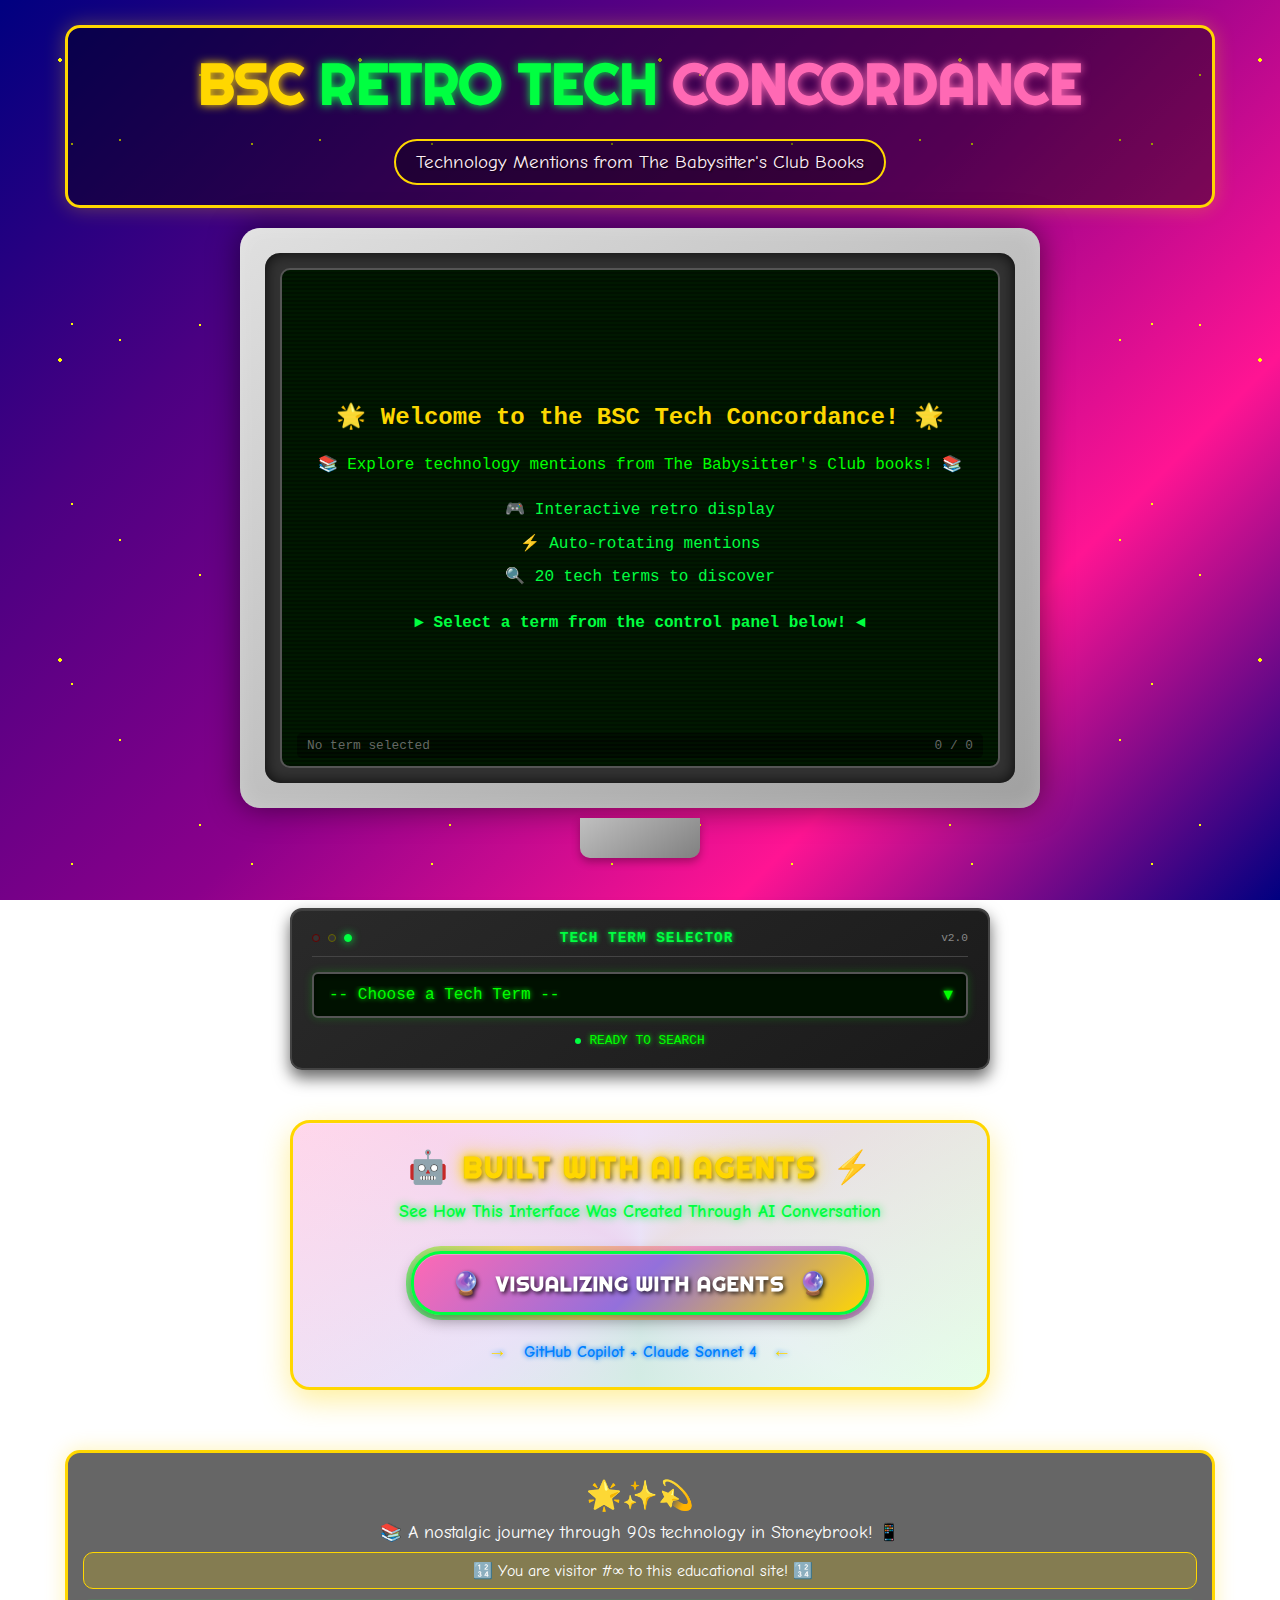
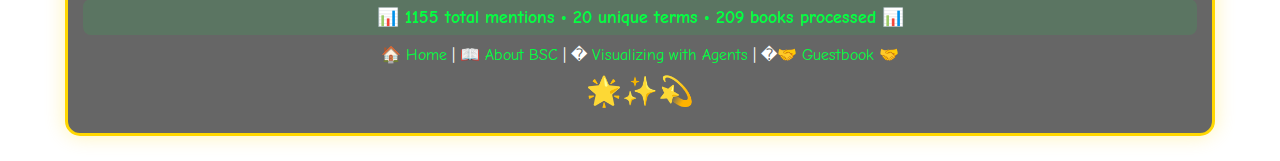
<file: index.html>
<!DOCTYPE html>
<html lang="en">
<head>
    <meta charset="UTF-8">
    <meta name="viewport" content="width=device-width, initial-scale=1.0">
    <title>BSC Retro Tech Concordance - The Babysitter's Club Technology Archive</title>
    <link rel="stylesheet" href="styles.css">
    <link rel="preconnect" href="https://fonts.googleapis.com">
    <link rel="preconnect" href="https://fonts.gstatic.com" crossorigin>
    <link href="https://fonts.googleapis.com/css2?family=Comic+Neue:wght@400;700&family=Righteous&display=swap" rel="stylesheet">
</head>
<body>
    <div class="container">
        <header class="header">
            <h1 class="title">
                <span class="retro-text">BSC</span>
                <span class="tech-text">RETRO TECH</span>
                <span class="archive-text">CONCORDANCE</span>
            </h1>
            <p class="subtitle">Technology Mentions from The Babysitter's Club Books</p>
        </header>

        <div class="main-content">
            <div class="monitor-section">
                <div class="monitor">
                    <div class="monitor-frame">
                        <div class="monitor-bezel">
                            <div class="monitor-screen">
                                <div class="scan-lines"></div>
                                <div class="content-area" id="contentArea">
                                    <div class="welcome-message">
                                        <h3>🌟 Welcome to the BSC Tech Concordance! 🌟</h3>
                                        <p>📚 Explore technology mentions from The Babysitter's Club books! 📚</p>
                                        <div class="welcome-features">
                                            <div>🎮 Interactive retro display</div>
                                            <div>⚡ Auto-rotating mentions</div>
                                            <div>🔍 20 tech terms to discover</div>
                                        </div>
                                        <div class="blink">► Select a term from the control panel below! ◄</div>
                                    </div>
                                </div>
                                <div class="monitor-info">
                                    <span id="currentTerm">No term selected</span>
                                    <span id="mentionCounter">0 / 0</span>
                                </div>
                            </div>
                        </div>
                    </div>
                    <div class="monitor-stand"></div>
                </div>
            </div>

            <div class="controls-section">
                <div class="control-panel">
                    <div class="panel-header">
                        <div class="panel-lights">
                            <div class="light red"></div>
                            <div class="light yellow"></div>
                            <div class="light green active"></div>
                        </div>
                        <span class="panel-title">TECH TERM SELECTOR</span>
                        <div class="panel-version">v2.0</div>
                    </div>
                    <div class="dropdown-container">
                        <select id="termDropdown" class="retro-dropdown">
                            <option value="">-- CHOOSE TECHNOLOGY TERM --</option>
                            <!-- Options will be populated by JavaScript -->
                        </select>
                        <div class="dropdown-arrow">▼</div>
                    </div>
                    <div class="panel-status">
                        <div class="status-indicator">
                            <div class="status-light"></div>
                            <span id="statusText">READY TO SEARCH</span>
                        </div>
                    </div>
                </div>
            </div>

            <div class="feature-showcase">
                <div class="showcase-container">
                    <div class="showcase-header">
                        <div class="showcase-icon">🤖</div>
                        <h2 class="showcase-title">BUILT WITH AI AGENTS</h2>
                        <div class="showcase-icon">⚡</div>
                    </div>
                    <p class="showcase-subtitle">See How This Interface Was Created Through AI Conversation</p>
                    <a href="visualizing-with-agents.html" class="dramatic-link">
                        <span class="link-text">
                            <span class="link-icon">🔮</span>
                            VISUALIZING WITH AGENTS
                            <span class="link-icon">🔮</span>
                        </span>
                        <div class="link-glow"></div>
                        <div class="link-pulse"></div>
                    </a>
                    <div class="showcase-tagline">
                        <span class="tagline-accent">→</span> GitHub Copilot + Claude Sonnet 4 <span class="tagline-accent">←</span>
                    </div>
                </div>
            </div>
        </div>

        <footer class="footer">
            <div class="footer-content">
                <div class="geocities-footer">
                    <div class="footer-gif">🌟✨💫</div>
                    <p>📚 A nostalgic journey through 90s technology in Stoneybrook! 📱</p>
                    <div class="visitor-counter">
                        <img src="[data-uri]" alt="counter" style="width:1px;height:1px;">
                        <span>🔢 You are visitor #∞ to this educational site! 🔢</span>
                    </div>
                    <p class="stats" id="statsInfo">Loading BSC tech stats...</p>
                    <div class="footer-links">
                        <span>🏠 <a href="#" style="color: #00ff41;">Home</a> | 📖 <a href="#" style="color: #00ff41;">About BSC</a> | � <a href="visualizing-with-agents.html" style="color: #00ff41;">Visualizing with Agents</a> | �🤝 <a href="#" style="color: #00ff41;">Guestbook</a> 🤝</span>
                    </div>
                    <div class="footer-gif">🌟✨💫</div>
                </div>
            </div>
        </footer>
    </div>

    <script src="script.js"></script>
</body>
</html>
</file>
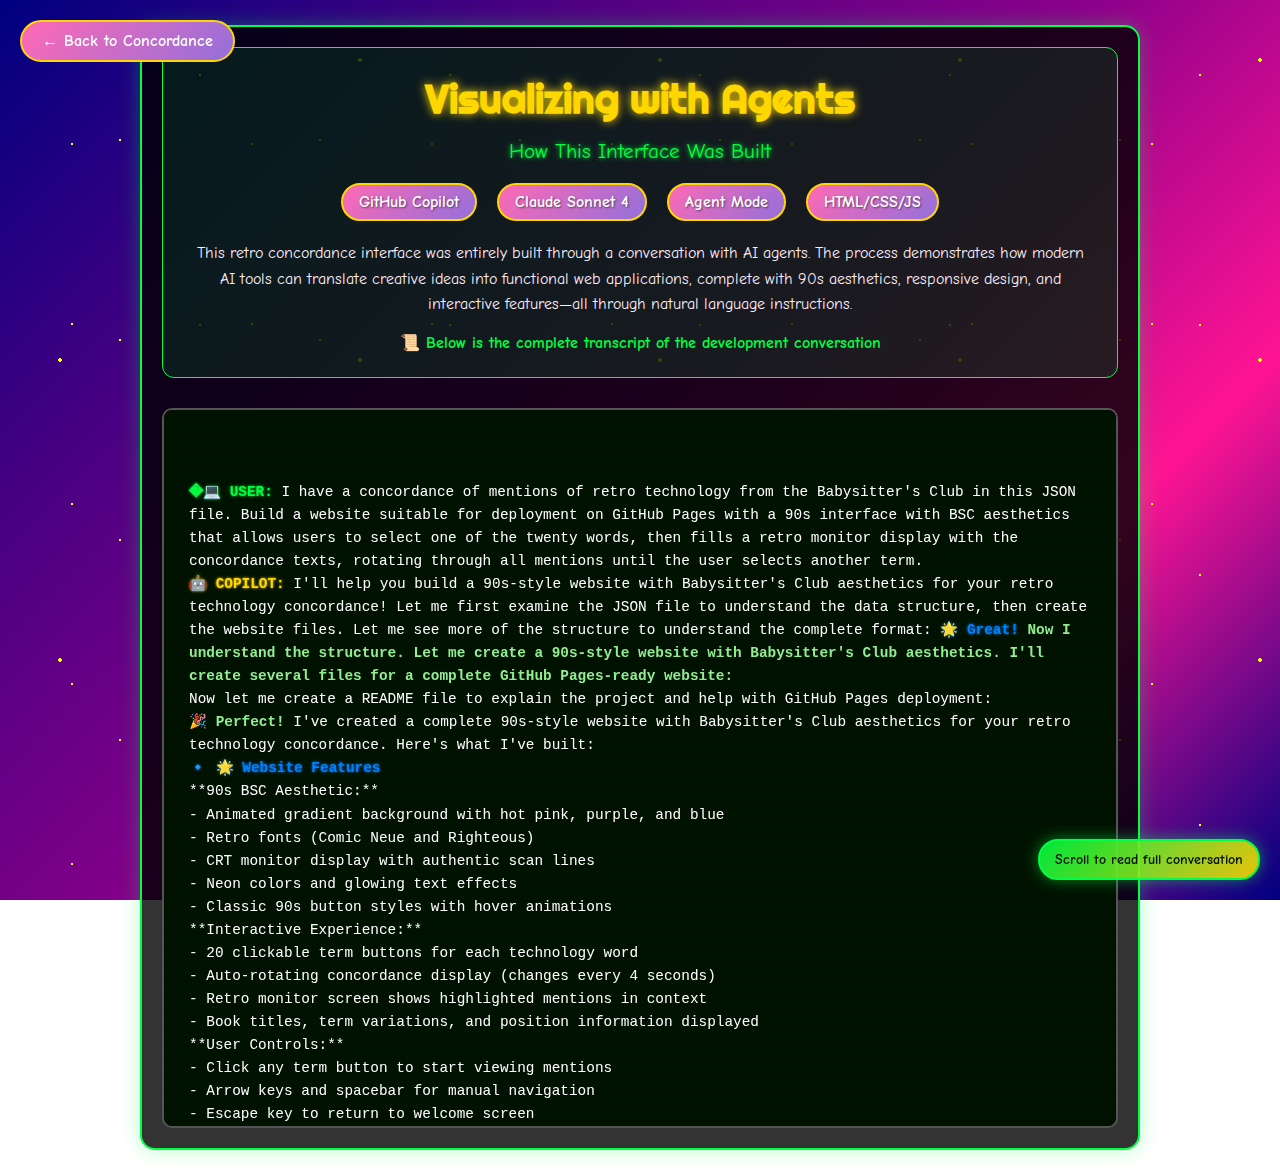
<file: visualizing-with-agents.html>
<!DOCTYPE html>
<html lang="en">
<head>
    <meta charset="UTF-8">
    <meta name="viewport" content="width=device-width, initial-scale=1.0">
    <title>Visualizing with Agents - BSC Retro Tech Concordance</title>
    <link rel="stylesheet" href="styles.css">
    <link rel="preconnect" href="https://fonts.googleapis.com">
    <link rel="preconnect" href="https://fonts.gstatic.com" crossorigin>
    <link href="https://fonts.googleapis.com/css2?family=Comic+Neue:wght@400;700&family=Righteous&family=Courier+New&display=swap" rel="stylesheet">
    <style>
        .chat-container {
            max-width: 1000px;
            margin: 0 auto;
            padding: 20px;
            background: rgba(0,0,0,0.8);
            border-radius: 15px;
            border: 2px solid var(--neon-green);
            box-shadow: 0 0 20px rgba(0,255,65,0.3);
        }
        
        .intro-section {
            background: rgba(0,255,65,0.1);
            padding: 25px;
            border-radius: 12px;
            border: 1px solid var(--neon-green);
            margin-bottom: 30px;
            text-align: center;
        }
        
        .intro-title {
            font-family: 'Righteous', cursive;
            font-size: 2.5rem;
            color: var(--accent-yellow);
            text-shadow: 0 0 10px var(--accent-yellow);
            margin-bottom: 15px;
        }
        
        .intro-subtitle {
            font-size: 1.3rem;
            color: var(--neon-green);
            margin-bottom: 20px;
            text-shadow: 0 0 5px var(--neon-green);
        }
        
        .tech-stack {
            display: flex;
            justify-content: center;
            gap: 20px;
            flex-wrap: wrap;
            margin: 20px 0;
        }
        
        .tech-badge {
            background: linear-gradient(135deg, var(--primary-pink), var(--secondary-purple));
            color: white;
            padding: 8px 16px;
            border-radius: 20px;
            font-weight: bold;
            text-shadow: 1px 1px 2px rgba(0,0,0,0.5);
            border: 2px solid var(--accent-yellow);
        }
        
        .chat-transcript {
            font-family: 'Courier New', monospace;
            font-size: 0.9rem;
            line-height: 1.6;
            color: #ffffff;
            background: var(--monitor-dark);
            padding: 25px;
            border-radius: 10px;
            border: 2px solid #555;
            white-space: pre-wrap;
            overflow-x: auto;
            max-height: 80vh;
            overflow-y: auto;
            position: relative;
        }
        
        .chat-transcript::before {
            content: "";
            position: absolute;
            top: 0;
            left: 0;
            right: 0;
            bottom: 0;
            background: repeating-linear-gradient(
                0deg,
                transparent,
                transparent 2px,
                rgba(0,255,0,0.01) 2px,
                rgba(0,255,0,0.01) 4px
            );
            pointer-events: none;
            z-index: 1;
        }
        
        .chat-content {
            position: relative;
            z-index: 2;
        }
        
        .user-message {
            color: var(--neon-green);
            font-weight: bold;
            text-shadow: 0 0 3px var(--neon-green);
        }
        
        .agent-message {
            color: var(--accent-yellow);
            font-weight: bold;
            text-shadow: 0 0 3px var(--accent-yellow);
        }
        
        .action-indicator {
            color: var(--primary-pink);
            font-weight: bold;
        }
        
        .section-header {
            color: var(--retro-blue);
            font-weight: bold;
            text-shadow: 0 0 3px var(--retro-blue);
        }
        
        .success-indicator {
            color: #90EE90;
            font-weight: bold;
        }
        
        .code-block {
            background: rgba(0,0,0,0.3);
            border-left: 3px solid var(--neon-green);
            padding-left: 10px;
            margin: 5px 0;
            color: #E0E0E0;
        }
        
        .back-link {
            position: fixed;
            top: 20px;
            left: 20px;
            background: linear-gradient(135deg, var(--primary-pink), var(--secondary-purple));
            color: white;
            padding: 10px 20px;
            border-radius: 25px;
            text-decoration: none;
            font-weight: bold;
            border: 2px solid var(--accent-yellow);
            transition: all 0.3s ease;
            z-index: 1000;
        }
        
        .back-link:hover {
            transform: translateY(-2px);
            box-shadow: 0 4px 8px rgba(0,0,0,0.3);
            background: linear-gradient(135deg, var(--accent-yellow), var(--neon-green));
            color: var(--geocities-bg);
        }
        
        .scroll-indicator {
            position: fixed;
            bottom: 20px;
            right: 20px;
            background: linear-gradient(135deg, rgba(0,255,65,0.9), rgba(255,215,0,0.9));
            color: var(--monitor-dark);
            padding: 10px 15px;
            border-radius: 20px;
            font-size: 0.9rem;
            font-weight: bold;
            border: 2px solid var(--neon-green);
            box-shadow: 0 0 15px rgba(0,255,65,0.5);
            animation: scrollPulse 2s infinite ease-in-out;
        }
        
        @keyframes scrollPulse {
            0%, 100% { 
                transform: scale(1);
                box-shadow: 0 0 15px rgba(0,255,65,0.5);
            }
            50% { 
                transform: scale(1.05);
                box-shadow: 0 0 25px rgba(0,255,65,0.8);
            }
        }
        
        /* Custom scrollbar for transcript */
        .chat-transcript::-webkit-scrollbar {
            width: 20px;
        }
        
        .chat-transcript::-webkit-scrollbar-track {
            background: var(--monitor-dark);
            border-radius: 10px;
            border: 2px solid #333;
        }
        
        .chat-transcript::-webkit-scrollbar-thumb {
            background: linear-gradient(180deg, var(--neon-green), var(--accent-yellow));
            border-radius: 10px;
            border: 2px solid var(--monitor-dark);
            box-shadow: 0 0 10px rgba(0,255,65,0.5);
        }
        
        .chat-transcript::-webkit-scrollbar-thumb:hover {
            background: linear-gradient(180deg, var(--accent-yellow), var(--primary-pink));
            box-shadow: 0 0 15px rgba(255,215,0,0.7);
        }
        
        .chat-transcript::-webkit-scrollbar-button:vertical:start:decrement {
            background: var(--neon-green);
            border-radius: 10px 10px 0 0;
            border: 2px solid var(--monitor-dark);
            height: 20px;
            background-image: url("data:image/svg+xml,%3csvg xmlns='http://www.w3.org/2000/svg' fill='%23001100' viewBox='0 0 16 16'%3e%3cpath d='M8 1l-5 7h10L8 1z'/%3e%3c/svg%3e");
            background-repeat: no-repeat;
            background-position: center;
            background-size: 12px;
        }
        
        .chat-transcript::-webkit-scrollbar-button:vertical:end:increment {
            background: var(--neon-green);
            border-radius: 0 0 10px 10px;
            border: 2px solid var(--monitor-dark);
            height: 20px;
            background-image: url("data:image/svg+xml,%3csvg xmlns='http://www.w3.org/2000/svg' fill='%23001100' viewBox='0 0 16 16'%3e%3cpath d='M8 15l5-7H3l5 7z'/%3e%3c/svg%3e");
            background-repeat: no-repeat;
            background-position: center;
            background-size: 12px;
        }
        
        .chat-transcript::-webkit-scrollbar-button:hover {
            background-color: var(--accent-yellow);
            box-shadow: 0 0 8px rgba(255,215,0,0.5);
        }
        
        @media (max-width: 768px) {
            .chat-container {
                padding: 15px;
                margin: 10px;
            }
            
            .intro-title {
                font-size: 2rem;
            }
            
            .intro-subtitle {
                font-size: 1.1rem;
            }
            
            .tech-stack {
                gap: 10px;
            }
            
            .tech-badge {
                padding: 6px 12px;
                font-size: 0.9rem;
            }
            
            .chat-transcript {
                font-size: 0.8rem;
                padding: 15px;
                max-height: 70vh;
                line-height: 1.5;
            }
            
            .back-link {
                position: static;
                display: inline-block;
                margin-bottom: 20px;
            }
            
            .code-block {
                font-size: 0.75rem;
                padding-left: 8px;
            }
        }
    </style>
</head>
<body>
    <a href="index.html" class="back-link">← Back to Concordance</a>
    
    <div class="container">
        <div class="chat-container">
            <div class="intro-section">
                <h1 class="intro-title">Visualizing with Agents</h1>
                <p class="intro-subtitle">How This Interface Was Built</p>
                
                <div class="tech-stack">
                    <div class="tech-badge">GitHub Copilot</div>
                    <div class="tech-badge">Claude Sonnet 4</div>
                    <div class="tech-badge">Agent Mode</div>
                    <div class="tech-badge">HTML/CSS/JS</div>
                </div>
                
                <p style="color: var(--light-bg); margin-top: 20px; line-height: 1.6;">
                    This retro concordance interface was entirely built through a conversation with AI agents. 
                    The process demonstrates how modern AI tools can translate creative ideas into functional web applications, 
                    complete with 90s aesthetics, responsive design, and interactive features—all through natural language instructions.
                </p>
                
                <p style="color: var(--neon-green); margin-top: 15px; font-weight: bold;">
                    📜 Below is the complete transcript of the development conversation
                </p>
            </div>
            
            <div class="chat-transcript" id="chatTranscript">
                <div class="chat-content" id="chatContent">
                    Loading conversation transcript...
                </div>
            </div>
        </div>
    </div>
    
    <div class="scroll-indicator" id="scrollIndicator">
        Scroll to read full conversation
    </div>
    
    <script>
        // Load and display the chat transcript
        async function loadChatTranscript() {
            try {
                const response = await fetch('chat.txt');
                const chatText = await response.text();
                
                // Process the text to add HTML formatting
                let formattedText = chatText
                    // Remove code blocks entirely (they don't provide user value)
                    .replace(/```[\s\S]*?```/g, '')
                    // Remove "Made changes" lines and surrounding whitespace
                    .replace(/^Made changes\..*$/gm, '')
                    // Remove empty lines and excessive whitespace
                    .replace(/^\s*\n/gm, '')
                    // Remove lines with only whitespace
                    .replace(/^\s+$/gm, '')
                    // User messages
                    .replace(/^AMSUCF:/gm, '<span class="user-message">�‍💻 USER:</span>')
                    // Agent messages  
                    .replace(/^GitHub Copilot:/gm, '<span class="agent-message">🤖 COPILOT:</span>')
                    // Section headers
                    .replace(/^## (.*)/gm, '<span class="section-header">🔹 $1</span>')
                    .replace(/^### (.*)/gm, '<span class="section-header">  ▸ $1</span>')
                    // Keep positive feedback
                    .replace(/Perfect!/g, '<span class="success-indicator">🎉 Perfect!</span>')
                    .replace(/Great!/g, '<span class="success-indicator">🌟 Great!</span>')
                    // Clean up excessive newlines (more aggressive since we removed code blocks)
                    .replace(/\n{3,}/g, '\n\n')
                    // Remove trailing spaces at end of lines
                    .replace(/[ \t]+$/gm, '')
                    // Clean up any remaining empty lines after processing
                    .replace(/^\n+/gm, '')
                    // Preserve important emojis and formatting
                    .replace(/🌟 (.*?):/g, '<span class="section-header">🌟 $1:</span>')
                    .replace(/📱 (.*?):/g, '<span class="section-header">📱 $1:</span>')
                    .replace(/🎨 (.*?):/g, '<span class="section-header">🎨 $1:</span>')
                    .replace(/🔧 (.*?):/g, '<span class="section-header">🔧 $1:</span>')
                    .replace(/📊 (.*?):/g, '<span class="section-header">📊 $1:</span>')
                    // Final cleanup - collapse any remaining multiple newlines
                    .replace(/\n{2,}/g, '\n\n')
                    // Trim the entire content
                    .trim();
                
                document.getElementById('chatContent').innerHTML = formattedText;
                
                // Update scroll indicator
                updateScrollIndicator();
                
            } catch (error) {
                console.error('Error loading chat transcript:', error);
                document.getElementById('chatContent').innerHTML = 
                    '<span class="agent-message">Error loading chat transcript. Please ensure chat.txt is available.</span>';
            }
        }
        
        // Update scroll indicator
        function updateScrollIndicator() {
            const transcript = document.getElementById('chatTranscript');
            const indicator = document.getElementById('scrollIndicator');
            
            transcript.addEventListener('scroll', () => {
                const scrollPercentage = Math.round(
                    (transcript.scrollTop / (transcript.scrollHeight - transcript.clientHeight)) * 100
                );
                
                if (scrollPercentage >= 95) {
                    indicator.textContent = 'End of conversation';
                    indicator.style.background = 'rgba(255,215,0,0.8)';
                } else {
                    indicator.textContent = `${scrollPercentage}% read`;
                    indicator.style.background = 'rgba(0,255,65,0.8)';
                }
            });
        }
        
        // Auto-scroll to highlight when hash is present
        function handleHashScroll() {
            const hash = window.location.hash;
            if (hash) {
                setTimeout(() => {
                    const element = document.querySelector(hash);
                    if (element) {
                        element.scrollIntoView({ behavior: 'smooth' });
                    }
                }, 500);
            }
        }
        
        // Initialize
        document.addEventListener('DOMContentLoaded', () => {
            loadChatTranscript();
            handleHashScroll();
        });
        
        // Add some interactive effects
        document.addEventListener('keydown', (event) => {
            const transcript = document.getElementById('chatTranscript');
            
            switch(event.key) {
                case 'Home':
                    transcript.scrollTop = 0;
                    break;
                case 'End':
                    transcript.scrollTop = transcript.scrollHeight;
                    break;
                case 'PageUp':
                    transcript.scrollTop -= transcript.clientHeight * 0.8;
                    break;
                case 'PageDown':
                    transcript.scrollTop += transcript.clientHeight * 0.8;
                    break;
            }
        });
        
        console.log(`
🤖 AI Development Process Visualization
This page shows the complete conversation that built the BSC Tech Concordance.
Use Page Up/Down, Home/End keys to navigate the transcript.
        `);
    </script>
</body>
</html>
</file>
<file: styles.css>
/* 90s Geocities Educational Site - BSC Retro Tech */

:root {
    --primary-pink: #ff69b4;
    --secondary-purple: #9370db;
    --accent-yellow: #ffd700;
    --neon-green: #00ff41;
    --retro-blue: #0080ff;
    --geocities-bg: #000080;
    --light-bg: #ffeef8;
    --monitor-green: #00ff00;
    --monitor-dark: #001100;
    --text-shadow: 2px 2px 4px rgba(0,0,0,0.8);
    --educational-orange: #ff8c00;
    --star-yellow: #ffff00;
}

* {
    margin: 0;
    padding: 0;
    box-sizing: border-box;
}

body {
    font-family: 'Comic Neue', cursive;
    background: 
        radial-gradient(circle at 20% 20%, var(--star-yellow) 2px, transparent 2px),
        radial-gradient(circle at 60% 70%, var(--star-yellow) 1px, transparent 1px),
        radial-gradient(circle at 80% 30%, var(--star-yellow) 1.5px, transparent 1.5px),
        radial-gradient(circle at 40% 80%, var(--star-yellow) 1px, transparent 1px),
        linear-gradient(135deg, 
            var(--geocities-bg) 0%, 
            #4b0082 25%, 
            #8b008b 50%, 
            #ff1493 75%, 
            var(--geocities-bg) 100%);
    background-size: 300px 300px, 200px 200px, 250px 250px, 180px 180px, 100% 100%;
    background-attachment: fixed;
    animation: gentleStarTwinkle 8s ease-in-out infinite alternate;
    min-height: 100vh;
    color: white;
    overflow-x: hidden;
}

@keyframes gentleStarTwinkle {
    0% { 
        background-position: 0% 0%, 0% 0%, 0% 0%, 0% 0%, 0% 0%;
        opacity: 0.95;
    }
    100% { 
        background-position: 20px 20px, -20px -20px, 10px 10px, -10px -10px, 0% 0%;
        opacity: 1;
    }
}

.container {
    max-width: 1200px;
    margin: 0 auto;
    padding: 20px;
    min-height: 100vh;
    display: flex;
    flex-direction: column;
    position: relative;
}

/* Header Styles */
.header {
    text-align: center;
    margin-bottom: 20px;
    background: rgba(0,0,0,0.4);
    padding: 20px;
    border-radius: 15px;
    border: 3px solid var(--accent-yellow);
    box-shadow: 0 0 20px rgba(255,215,0,0.3);
    flex-shrink: 0;
}

.title {
    font-family: 'Righteous', cursive;
    font-size: clamp(2rem, 5vw, 3.5rem);
    margin-bottom: 10px;
    text-shadow: var(--text-shadow);
    display: flex;
    justify-content: center;
    align-items: center;
    flex-wrap: wrap;
    gap: clamp(8px, 2vw, 15px);
}

.retro-text {
    color: var(--accent-yellow);
    animation: pulse 2s infinite;
    text-shadow: 0 0 10px var(--accent-yellow);
}

.tech-text {
    color: var(--neon-green);
    animation: flicker 3s infinite;
    text-shadow: 0 0 10px var(--neon-green);
}

.archive-text {
    color: var(--primary-pink);
    animation: glow 2.5s infinite alternate;
    text-shadow: 0 0 10px var(--primary-pink);
}

@keyframes pulse {
    0%, 100% { transform: scale(1); }
    50% { transform: scale(1.1); }
}

@keyframes flicker {
    0%, 100% { opacity: 1; }
    50% { opacity: 0.7; }
}

@keyframes glow {
    from { text-shadow: 0 0 10px var(--primary-pink); }
    to { text-shadow: 0 0 20px var(--primary-pink), 0 0 30px var(--primary-pink); }
}

.subtitle {
    font-size: clamp(1rem, 3vw, 1.2rem);
    color: var(--light-bg);
    text-shadow: 1px 1px 2px rgba(0,0,0,0.8);
    background: rgba(0,0,0,0.3);
    padding: 10px 20px;
    border-radius: 25px;
    display: inline-block;
    border: 2px solid var(--accent-yellow);
    margin-top: 10px;
}

/* Main Content */
.main-content {
    flex: 1;
    display: flex;
    flex-direction: column;
    gap: 20px;
    align-items: center;
    justify-content: center;
    min-height: 0;
}

/* Monitor Section */
.monitor-section {
    width: 100%;
    max-width: 800px;
    display: flex;
    justify-content: center;
    align-items: center;
}

.monitor {
    position: relative;
    width: 100%;
    max-width: 700px;
}

.monitor-frame {
    background: linear-gradient(145deg, #e0e0e0, #a0a0a0);
    padding: 25px;
    border-radius: 20px;
    box-shadow: 
        0 0 30px rgba(0,0,0,0.5),
        inset 0 0 20px rgba(255,255,255,0.2);
}

.monitor-bezel {
    background: #333;
    padding: 15px;
    border-radius: 15px;
    box-shadow: inset 0 0 15px rgba(0,0,0,0.8);
}

.monitor-screen {
    background: var(--monitor-dark);
    height: 400px;
    border-radius: 10px;
    position: relative;
    overflow: hidden;
    border: 2px solid #555;
    font-family: 'Courier New', monospace;
    display: flex;
    flex-direction: column;
}

.scan-lines {
    position: absolute;
    top: 0;
    left: 0;
    right: 0;
    bottom: 0;
    background: repeating-linear-gradient(
        0deg,
        transparent,
        transparent 2px,
        rgba(0,255,0,0.03) 2px,
        rgba(0,255,0,0.03) 4px
    );
    pointer-events: none;
    z-index: 2;
}

.content-area {
    padding: 20px;
    color: var(--monitor-green);
    font-size: 1rem;
    line-height: 1.6;
    position: relative;
    z-index: 1;
    flex: 1;
    display: flex;
    flex-direction: column;
    justify-content: center;
    overflow-y: auto;
    scrollbar-width: thin;
    scrollbar-color: var(--neon-green) var(--monitor-dark);
}

.content-area::-webkit-scrollbar {
    width: 8px;
}

.content-area::-webkit-scrollbar-track {
    background: var(--monitor-dark);
}

.content-area::-webkit-scrollbar-thumb {
    background: var(--neon-green);
    border-radius: 4px;
}

.welcome-message {
    text-align: center;
    animation: fadeIn 2s ease-in;
}

.welcome-message h3 {
    font-size: 1.5rem;
    margin-bottom: 15px;
    color: var(--accent-yellow);
}

.welcome-features {
    margin: 20px 0;
    color: var(--neon-green);
}

.welcome-features div {
    margin: 8px 0;
    font-size: 1rem;
}

.blink {
    animation: blink 1.5s infinite;
    color: var(--neon-green);
    font-weight: bold;
    margin-top: 20px;
}

@keyframes blink {
    0%, 50% { opacity: 1; }
    51%, 100% { opacity: 0; }
}

@keyframes fadeIn {
    from { opacity: 0; }
    to { opacity: 1; }
}

.concordance-entry {
    margin-bottom: 20px;
    padding: 15px;
    background: rgba(0,255,0,0.1);
    border-left: 3px solid var(--neon-green);
    border-radius: 5px;
    animation: slideIn 0.5s ease-out;
}

@keyframes slideIn {
    from { transform: translateX(-20px); opacity: 0; }
    to { transform: translateX(0); opacity: 1; }
}

.context-text {
    font-size: 1.1rem;
    margin-bottom: 10px;
    line-height: 1.5;
}

.context-text .highlight {
    background: var(--accent-yellow);
    color: var(--dark-bg);
    padding: 2px 4px;
    border-radius: 3px;
    font-weight: bold;
}

.entry-info {
    font-size: 0.9rem;
    color: #88ff88;
    border-top: 1px solid rgba(0,255,0,0.3);
    padding-top: 8px;
    margin-top: 8px;
}

.monitor-info {
    position: absolute;
    bottom: 8px;
    left: 15px;
    right: 15px;
    display: flex;
    justify-content: space-between;
    font-size: 0.8rem;
    color: #666;
    background: rgba(0,0,0,0.5);
    padding: 5px 10px;
    border-radius: 5px;
    flex-shrink: 0;
}

.monitor-stand {
    width: 120px;
    height: 40px;
    background: linear-gradient(145deg, #c0c0c0, #808080);
    margin: 10px auto;
    border-radius: 0 0 10px 10px;
    box-shadow: 0 4px 8px rgba(0,0,0,0.3);
}

/* Controls Section - Sleek Computer-Style Panel */
.controls-section {
    width: 100%;
    max-width: 600px;
    margin-top: 20px;
}

.control-panel {
    background: linear-gradient(145deg, #2a2a2a, #1a1a1a);
    border: 2px solid #444;
    border-radius: 12px;
    padding: 20px;
    box-shadow: 
        0 8px 16px rgba(0,0,0,0.6),
        inset 0 1px 0 rgba(255,255,255,0.1);
    position: relative;
}

.panel-header {
    display: flex;
    align-items: center;
    justify-content: space-between;
    margin-bottom: 15px;
    padding-bottom: 10px;
    border-bottom: 1px solid #444;
}

.panel-lights {
    display: flex;
    gap: 8px;
}

.light {
    width: 8px;
    height: 8px;
    border-radius: 50%;
    border: 1px solid #555;
}

.light.red {
    background: #333;
    border-color: #600;
}

.light.yellow {
    background: #333;
    border-color: #660;
}

.light.green {
    background: #333;
    border-color: #060;
}

.light.green.active {
    background: var(--neon-green);
    border-color: var(--neon-green);
    box-shadow: 0 0 8px var(--neon-green);
}

.panel-title {
    color: var(--neon-green);
    font-family: 'Courier New', monospace;
    font-size: 0.9rem;
    font-weight: bold;
    text-shadow: 0 0 5px var(--neon-green);
    letter-spacing: 1px;
}

.panel-version {
    color: #888;
    font-family: 'Courier New', monospace;
    font-size: 0.7rem;
}

/* Dropdown Styles */
.dropdown-container {
    position: relative;
    margin-bottom: 15px;
}

.retro-dropdown {
    width: 100%;
    padding: 12px 40px 12px 15px;
    font-size: 1rem;
    font-family: 'Courier New', monospace;
    background: var(--monitor-dark);
    color: var(--monitor-green);
    border: 2px solid #555;
    border-radius: 6px;
    cursor: pointer;
    appearance: none;
    text-shadow: 0 0 5px var(--monitor-green);
    box-shadow: 
        inset 0 2px 4px rgba(0,0,0,0.5),
        0 0 10px rgba(0,255,0,0.2);
    transition: all 0.3s ease;
}

.retro-dropdown:hover {
    border-color: var(--neon-green);
    box-shadow: 
        inset 0 2px 4px rgba(0,0,0,0.5),
        0 0 15px rgba(0,255,0,0.4);
}

.retro-dropdown:focus {
    outline: none;
    border-color: var(--accent-yellow);
    box-shadow: 
        inset 0 2px 4px rgba(0,0,0,0.5),
        0 0 20px rgba(255,215,0,0.3);
}

.dropdown-arrow {
    position: absolute;
    right: 12px;
    top: 50%;
    transform: translateY(-50%);
    color: var(--monitor-green);
    font-size: 1rem;
    pointer-events: none;
    text-shadow: 0 0 5px var(--monitor-green);
}

.panel-status {
    display: flex;
    align-items: center;
    justify-content: center;
    margin-top: 10px;
}

.status-indicator {
    display: flex;
    align-items: center;
    gap: 8px;
}

.status-light {
    width: 6px;
    height: 6px;
    background: var(--neon-green);
    border-radius: 50%;
    animation: pulse 2s infinite;
}

#statusText {
    color: var(--monitor-green);
    font-family: 'Courier New', monospace;
    font-size: 0.8rem;
    text-shadow: 0 0 5px var(--monitor-green);
}

/* Feature Showcase - Dramatic AI Agents Link */
.feature-showcase {
    width: 100%;
    max-width: 700px;
    margin: 30px auto;
    perspective: 1000px;
}

.showcase-container {
    background: linear-gradient(145deg, 
        rgba(255,105,180,0.2), 
        rgba(147,112,219,0.2), 
        rgba(0,255,65,0.1));
    border: 3px solid var(--accent-yellow);
    border-radius: 20px;
    padding: 25px;
    text-align: center;
    position: relative;
    overflow: hidden;
    box-shadow: 
        0 10px 30px rgba(255,215,0,0.4),
        inset 0 1px 0 rgba(255,255,255,0.2);
    animation: showcaseFloat 4s ease-in-out infinite alternate;
}

@keyframes showcaseFloat {
    0% { transform: translateY(0px) rotateX(0deg); }
    100% { transform: translateY(-5px) rotateX(1deg); }
}

.showcase-container::before {
    content: "";
    position: absolute;
    top: -50%;
    left: -50%;
    width: 200%;
    height: 200%;
    background: conic-gradient(
        from 0deg,
        transparent,
        var(--accent-yellow),
        transparent,
        var(--neon-green),
        transparent,
        var(--primary-pink),
        transparent
    );
    animation: backgroundRotate 8s linear infinite;
    z-index: -1;
    opacity: 0.1;
}

@keyframes backgroundRotate {
    0% { transform: rotate(0deg); }
    100% { transform: rotate(360deg); }
}

.showcase-header {
    display: flex;
    align-items: center;
    justify-content: center;
    gap: 15px;
    margin-bottom: 15px;
}

.showcase-icon {
    font-size: 2rem;
    animation: iconPulse 2s ease-in-out infinite alternate;
}

@keyframes iconPulse {
    0% { 
        transform: scale(1);
        filter: drop-shadow(0 0 5px var(--accent-yellow));
    }
    100% { 
        transform: scale(1.1);
        filter: drop-shadow(0 0 15px var(--accent-yellow));
    }
}

.showcase-title {
    font-family: 'Righteous', cursive;
    font-size: 1.8rem;
    color: var(--accent-yellow);
    text-shadow: 
        0 0 10px var(--accent-yellow),
        0 0 20px var(--accent-yellow),
        2px 2px 4px rgba(0,0,0,0.8);
    letter-spacing: 2px;
    margin: 0;
}

.showcase-subtitle {
    color: var(--neon-green);
    font-size: 1.1rem;
    margin-bottom: 20px;
    text-shadow: 0 0 8px var(--neon-green);
    font-weight: bold;
}

.dramatic-link {
    display: inline-block;
    position: relative;
    text-decoration: none;
    margin: 10px 0;
    transition: all 0.3s ease;
    transform-style: preserve-3d;
}

.dramatic-link:hover {
    transform: translateY(-3px) scale(1.05);
}

.link-text {
    display: inline-block;
    background: linear-gradient(135deg, 
        var(--primary-pink), 
        var(--secondary-purple), 
        var(--accent-yellow));
    color: white;
    padding: 15px 30px;
    border-radius: 30px;
    font-family: 'Righteous', cursive;
    font-size: 1.3rem;
    font-weight: bold;
    text-shadow: 2px 2px 4px rgba(0,0,0,0.8);
    border: 3px solid var(--neon-green);
    position: relative;
    z-index: 2;
    letter-spacing: 1px;
    box-shadow: 
        0 5px 15px rgba(0,0,0,0.4),
        inset 0 1px 0 rgba(255,255,255,0.3);
}

.link-icon {
    font-size: 1.4rem;
    margin: 0 8px;
    animation: iconSparkle 1.5s ease-in-out infinite alternate;
}

@keyframes iconSparkle {
    0% { 
        transform: rotate(-10deg) scale(1);
        filter: brightness(1);
    }
    100% { 
        transform: rotate(10deg) scale(1.1);
        filter: brightness(1.3);
    }
}

.link-glow {
    position: absolute;
    top: -5px;
    left: -5px;
    right: -5px;
    bottom: -5px;
    background: linear-gradient(45deg, 
        var(--neon-green), 
        var(--accent-yellow), 
        var(--primary-pink), 
        var(--secondary-purple));
    border-radius: 35px;
    z-index: 1;
    opacity: 0.6;
    animation: glowRotate 3s linear infinite;
}

@keyframes glowRotate {
    0% { transform: rotate(0deg); }
    100% { transform: rotate(360deg); }
}

.link-pulse {
    position: absolute;
    top: 50%;
    left: 50%;
    width: 100%;
    height: 100%;
    background: radial-gradient(circle, 
        rgba(255,215,0,0.4) 0%, 
        transparent 70%);
    border-radius: 50%;
    transform: translate(-50%, -50%);
    z-index: 0;
    animation: linkPulse 2s ease-in-out infinite;
}

@keyframes linkPulse {
    0%, 100% { 
        transform: translate(-50%, -50%) scale(1);
        opacity: 0.4;
    }
    50% { 
        transform: translate(-50%, -50%) scale(1.5);
        opacity: 0.1;
    }
}

.showcase-tagline {
    margin-top: 15px;
    color: var(--retro-blue);
    font-size: 1rem;
    font-weight: bold;
    text-shadow: 0 0 5px var(--retro-blue);
}

.tagline-accent {
    color: var(--accent-yellow);
    font-size: 1.2rem;
    margin: 0 10px;
    animation: taglineFlash 2s ease-in-out infinite alternate;
}

@keyframes taglineFlash {
    0% { opacity: 0.7; }
    100% { opacity: 1; }
}

/* Footer - Geocities Style */
.footer {
    margin-top: 30px;
    background: rgba(0,0,0,0.6);
    border: 3px solid var(--accent-yellow);
    border-radius: 15px;
    padding: 15px;
    box-shadow: 0 0 20px rgba(255,215,0,0.3);
    flex-shrink: 0;
}

.geocities-footer {
    text-align: center;
    animation: glow 3s infinite alternate;
}

.footer-gif {
    font-size: clamp(1.2rem, 3vw, 1.8rem);
    margin: 10px 0;
}

.visitor-counter {
    background: rgba(255,215,0,0.2);
    padding: 8px;
    border-radius: 10px;
    margin: 10px 0;
    border: 1px solid var(--accent-yellow);
    font-size: clamp(0.8rem, 2vw, 1rem);
}

.footer-content p {
    margin-bottom: 10px;
    font-size: 1.1rem;
}

.stats {
    color: var(--neon-green);
    font-weight: bold;
    background: rgba(0,255,65,0.1);
    padding: 8px;
    border-radius: 8px;
    font-size: 1rem;
}

.footer-links {
    margin: 10px 0;
    font-size: 1rem;
}

.footer-links a {
    text-decoration: none;
    transition: all 0.3s ease;
}

.footer-links a:hover {
    text-shadow: 0 0 10px currentColor;
}

/* Responsive Design */
@media (max-width: 768px) {
    .container {
        padding: 15px;
    }
    
    .header {
        padding: 15px;
        margin-bottom: 15px;
    }
    
    .title {
        font-size: 2.5rem;
        flex-direction: column;
        gap: 8px;
    }
    
    .monitor-frame {
        padding: 20px;
    }
    
    .monitor-bezel {
        padding: 12px;
    }
    
    .monitor-screen {
        height: 350px;
    }
    
    .content-area {
        padding: 15px;
        font-size: 0.9rem;
    }
    
    .welcome-message h3 {
        font-size: 1.3rem;
    }
    
    .control-panel {
        padding: 15px;
    }
    
    .panel-title {
        font-size: 0.8rem;
    }
    
    .retro-dropdown {
        font-size: 0.9rem;
        padding: 10px 35px 10px 12px;
    }
    
    .footer {
        padding: 12px;
        margin-top: 20px;
    }
    
    .footer-content p {
        font-size: 1rem;
    }
    
    .feature-showcase {
        margin: 20px auto;
        max-width: 95%;
    }
    
    .showcase-container {
        padding: 20px 15px;
    }
    
    .showcase-title {
        font-size: 1.4rem;
        letter-spacing: 1px;
    }
    
    .showcase-subtitle {
        font-size: 1rem;
        margin-bottom: 15px;
    }
    
    .link-text {
        padding: 12px 25px;
        font-size: 1.1rem;
        letter-spacing: 0.5px;
    }
    
    .link-icon {
        font-size: 1.2rem;
        margin: 0 6px;
    }
    
    .showcase-tagline {
        font-size: 0.9rem;
        margin-top: 12px;
    }
    
    .tagline-accent {
        font-size: 1.1rem;
        margin: 0 8px;
    }
}

@media (max-width: 480px) {
    .container {
        padding: 10px;
    }
    
    .header {
        padding: 12px;
    }
    
    .title {
        font-size: 2rem;
    }
    
    .subtitle {
        font-size: 1rem;
        padding: 8px 15px;
    }
    
    .monitor-frame {
        padding: 15px;
    }
    
    .monitor-bezel {
        padding: 10px;
    }
    
    .monitor-screen {
        height: 300px;
    }
    
    .content-area {
        padding: 12px;
        font-size: 0.85rem;
    }
    
    .welcome-message h3 {
        font-size: 1.2rem;
    }
    
    .control-panel {
        padding: 12px;
    }
    
    .panel-header {
        flex-direction: column;
        gap: 8px;
        text-align: center;
    }
    
    .panel-title {
        font-size: 0.7rem;
    }
    
    .retro-dropdown {
        font-size: 0.8rem;
        padding: 8px 30px 8px 10px;
    }
    
    .monitor-info {
        flex-direction: column;
        gap: 4px;
        text-align: center;
        font-size: 0.7rem;
    }
}

/* Large screens */
@media (min-width: 1200px) {
    .container {
        padding: 25px;
    }
    
    .monitor {
        max-width: 800px;
    }
    
    .monitor-screen {
        height: 500px;
    }
    
    .controls-section {
        max-width: 700px;
    }
}
</file>
